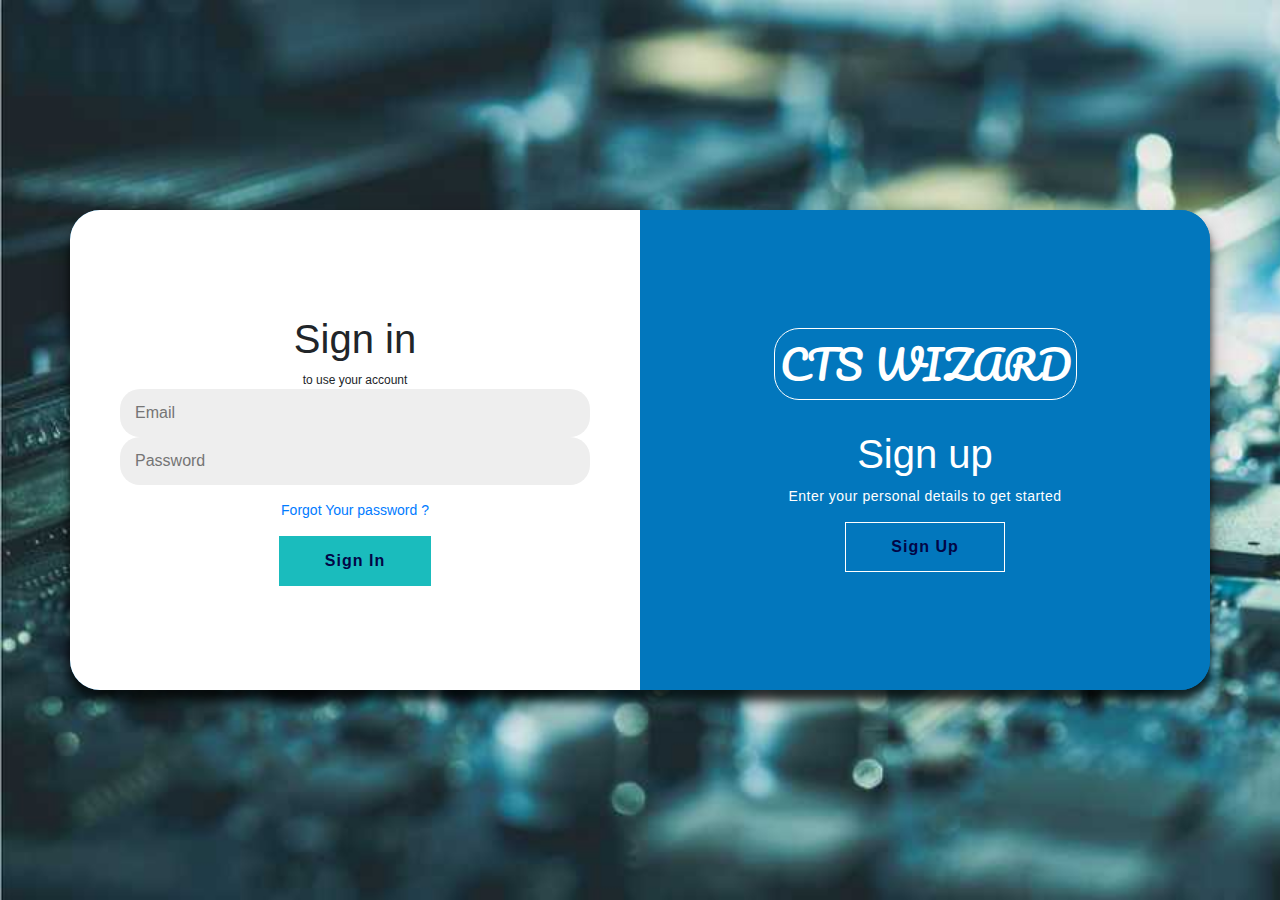
<file: pages/login.html>
<!DOCTYPE html>
<html lang="en">
<head>
    <meta charset="UTF-8">
    <meta name="viewport" content="width=device-width, initial-scale=1.0">
    <title>Login Page</title>
    <link href="/css/style.css" rel="stylesheet" type="text/css">
    <link href="/css/bootstrap.min.css" rel="stylesheet" type="text/css">
    
</head>
<body>
    <div class="container" id="container">
        <!--Sign up container-->
        <div class="form-container sign-up-container">
            <form action="#"> <!--symbol is just aplace holder for website --> 
                
                <h1>Create Account</h1>
                <span>Or use your email for registration</span> 
                <input type="text" placeholder="Name" required>
                <input type="email" placeholder="Email" required>
                <input type="password" placeholder="Password" required>
                <button>Sign Up</button>                                                                                                                                                                                                                                                                                                                                                                                                                                                                                                                                                                                                                            

            </form>

        </div>
        <!--Sign In Container-->
        <div class="form-container sign-in-container" >
            <form action="#">
                <h1>Sign in</h1>
                <span>to use your account</span>
                <input type="email" placeholder="Email" required>
                <input type="password" placeholder="Password" required>
                <a href="#">Forgot Your password ?</a>
                <button>Sign In</button>
            </form>

        </div>
        <!--Overlay Container-->
        <div class="overlay-container">
            <div class="overlay">
                <!--overlay right panel-->
                <div class="overlay-panel overlay-left">
                    <span class="PanelLogo">CTS WIZARD</span>
                    <h1>Welcome Back</h1>
                    <p>Login and let's get started</p>
                    <button class="ghost" id="signIn">Sign In</button>
                </div>
                <!--overlay right panel-->
                <div class="overlay-panel overlay-right">
                    <span class="PanelLogo">CTS WIZARD</span>
                    <h1>Sign up</h1>
                    <p>Enter your personal details to get started</p>
                    <button class="ghost" id="signUp">Sign Up</button>
                </div>


            </div>

        </div>

    </div>

    <script src="/js/logindoc.js"></script>
</body>
</html>
</file>
<file: css/style.css>
@import url('https://fonts.googleapis.com/css2?family=Pacifico&display=swap');

* {
    box-sizing: border-box;
    
}
*:focus {
    outline: none;
}

body {
    
     background-image: url('/images/MotherBoard.jpg');
     background-repeat: no-repeat;
     background-attachment: fixed;
     background-size: cover;
    background-attachment: scroll;
    display: flex;
    justify-content: center;
    align-items: center;
    flex-direction: column;
    font-family: Arial, Helvetica, sans-serif;
    height: 100vh;
    margin: -20px 0 50px;
}

h1{
font-weight: bold;
margin: 0;
}

p{
    font-size: 14px;
    font-weight: 100;
    line-height: 20px;
    letter-spacing: 0.5px;
    margin: 20px 0 30px;
}

span{
    font-size: 12px;
}

a{
    color: #333;
    font-size: 14px;
    text-decoration: none;
    margin: 15px 0;
}

button{
    border-radius: 20px;
    border: 1px solid #1abcbd;
    background-color: #1abcbd;
    color: rgb(2, 6, 70);
    font-size: 12px;
    font-weight: bold;
    padding: 12px 45px;
    letter-spacing: 1px;
    text-transform: uppercase;
    transition: transform 80ms ease-out;

}

button:active {
    transform: scale(0.95);
}

button:focus{
    outline: none;
}

button.ghost {
    background-color: transparent;
    border-color: #ffffff;
}
/* background colour for the forms */
form{
    background-color: #ffffff;
    display: flex;
    align-items: center;
    justify-content: center;
    flex-direction: column;
    padding: 0 50px;
    height: 100%;
    text-align: center;
}

input{
    background-color: #eee;
    border: none;
    border-radius: 20px;
    padding: 12px 15px;
    margin: 8px 0;
    width: 100%;
    
}

.container {
    background-color: #0277bd;
    border-radius: 30px;
    box-shadow: 0 14px 28px rgba(0,0,0,0.25) , 0 10px 10px rgba(0,0,0,0.75);
    position: relative;
    overflow: hidden;
    width: 768px;
    max-width: 100%;
    min-height: 480px;
}

.form-container {
    position: absolute;
    top: 0;
    height: 100%;
    transition: all 0.6s ease-in-out;
    
}

.sign-in-container {
    left: 0;
    width: 50%;
    z-index: 2;

}

.container.right-panel-active .sign-in-container{
    transform: translateX(100%);
}

.sign-up-container {
    left: 0;
    width: 50%;
    opacity: 0;
    z-index: 1;

}
.container.right-panel-active .sign-up-container {
    transform: translateX(100%);
    opacity: 1;
    z-index: 5;
    animation: show 0.6s;

}

@keyframes show{
    0%, 49.99% {
        opacity: 0;
        z-index: 1;
    }

    50%, 100% {
        opacity: 1;
        z-index: 5;
    }
}

.overlay-container {
    position: absolute;
    top: 0;
    left: 50%;
    width: 50%;
    height: 100%;
    overflow: hidden;
    transition: transform 0.6s ease-in-out;
    z-index:100;
}

.container.right-panel-active .overlay-container {
    transform: translateX(-100%);
}

.overlay {
    background: #0277bd;
    background: -webkit-linear-gradient( to right, #0277bd , #0277bd);
    background: linear-gradient(to right, #0277bd , #0277bd);
    background-repeat: no-repeat;
    background-size: cover;
    background-position: 0 0;
    color: #ffffff;
    position: relative;
    left: -100%;
    height: 100%;
    width: 200%;
    transform: translateX(0);
    transition: trasnform 0.6s ease-in-out;

}

.container.right-panel-active .overlay {
    transform: translateX(50%);
}

.overlay-panel {
    position: absolute;
    display: flex;
    align-items: center;
    justify-content: center;
    flex-direction: column;
    padding: 0 40px;
    text-align: center;
    top: 0;
    height: 100%;
    width: 50%;
    transform: translateX(0);
    transition: transform 0.6s ease-in-out;
}

.PanelLogo{
    font-size: 40px;
    margin-bottom: 30px;
    font-family: "Pacifico" ;
    border: 1px solid ;
    border-radius: 25px;
    padding:  5px;
    cursor: auto;
}

.overlay-left {
    transform: translateX(-20);
}

.container.right-panel-active .overlay-left {
    transform: translateX(0);
}

.overlay-right {
    right: 0;
    transform: translateX(0);
}

.container.right-panel-active .overlay-right {
    transform: translateX(20%);
}
</file>
